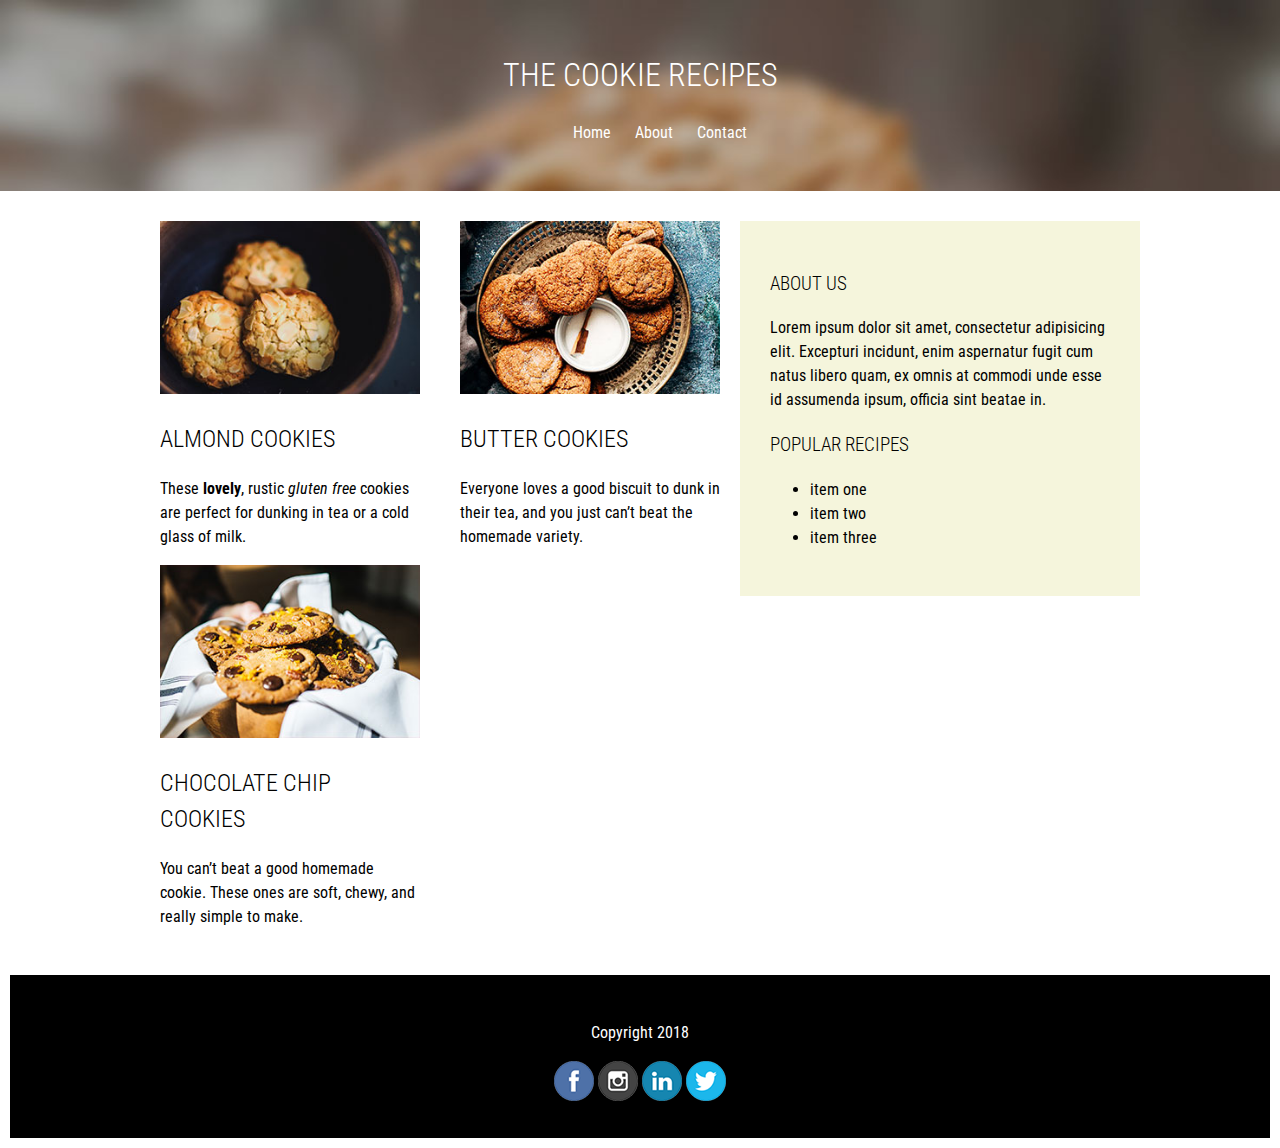
<file: index.html>
<!DOCTYPE html> 
<html>
<head>
<meta charset="utf-8">


<title> my website</title>

<link rel="stylesheet" href="css/style.css">

<link href="https://fonts.googleapis.com/css?family=Roboto+Condensed:300,400,700" rel="stylesheet">

</head>
<body>

<header>
	<h1>The Cookie Recipes</h1>
	<ul>
		<li><a href="#">Home</a></li>
		<li><a href="about.html">About</a></li>
		<li><a href="#">Contact</a></li>
	</ul>
</header>

<div class="container">
	<div class="recipes">

		<div class="cookie">
			<img src="images/almond-cookies.jpg">
			<h2>Almond Cookies</h2>
			<p>These <b>lovely</b>, rustic <i>gluten free </i> cookies are perfect for dunking in tea or a <span>cold glass of milk</span>.</p>
		</div><!-- /cookie-->

		<div class="cookie">
			<img src="images/butter-cookies.jpg">
			<h2>Butter Cookies</h2>
			<p>Everyone loves a good biscuit to dunk in their tea, and you just can’t beat the homemade variety.</p>
		</div><!-- /cookie-->

		<div class="cookie">
			<img src="images/chocolate-cookies.jpg">
			<h2>Chocolate Chip Cookies</h2>
			<p>You can’t beat a good homemade cookie. These ones are soft, chewy, and really simple to make.</p>
		</div><!-- /cookie-->

	</div><!-- /end of recipes -->

<div class="sidebar">
	<h3>About Us</h3>
	<p>Lorem ipsum dolor sit amet, consectetur adipisicing elit. Excepturi incidunt, enim aspernatur fugit cum natus libero quam, ex omnis at commodi unde esse id assumenda ipsum, officia sint beatae in.</p>

	<h3>Popular Recipes</h3>
	<ul>
		<li>item one</li>
		<li>item two</li>
		<li>item three</li>
	</ul>
</div><!-- end of sidebar -->
</div><!-- end of container -->

<footer>
<p>Copyright 2018</p>
<a href="http://facebook.com"><img src="images/facebook.png"></a>
<a href="http://instagram.com"><img src="images/instagram.png"></a>
<a href="http://linkedin.com"><img src="images/linkedin.png"></a>
<a href="http://twitter.com"><img src="images/twitter.png"></a>
</footer>

</body>
</html>
</file>
<file: css/style.css>
* {
  box-sizing: border-box;
}

body {
	font-family: 'Roboto Condensed', sans-serif;
	line-height: 1.5;
	margin:0;

}

h1, h2, h3	{
	text-transform: uppercase;
	font-weight:300;
}

header {
	text-align: center;
	color:white;

	background: green url(../images/header-bg.jpg) no-repeat;
	background-size: cover;

	padding:30px;
	margin-bottom:30px;
}

header a, footer{
	color: white;
	text-decoration: none;
	margin: 10px;
	padding-bottom: 10px;
}

header a:hover{
	border-bottom: 1px solid white;
}

header li{
	display: inline;
}

.container{
	width: 1000px;
	margin: 0 auto;
}

.recipes{
	width: 60%;
	float: left;
	margin-bottom:30px;
}

.cookie{
	width:50%;
	float:left;
	padding: 0 20px;
}

.cookie img{
	width: 100%;
}
.sidebar{
	width:40%;
	float: right;
	padding: 30px;
	background: beige;

}

footer{
	clear:both;
	text-align:center;
	background:black;
	color:white;
	padding:30px;

}

@media(max-width:1000px) {
	.sidebar {
		/*display:none;*/
		width: 100%;
	}

	.recipes, .container{
		width: 100%;
	}
}

@media(max-width:600px){
	.sidebar{
		display:none;
	}

	.cookie{
		width: 100%;
		float:none;
	}
}
</file>
